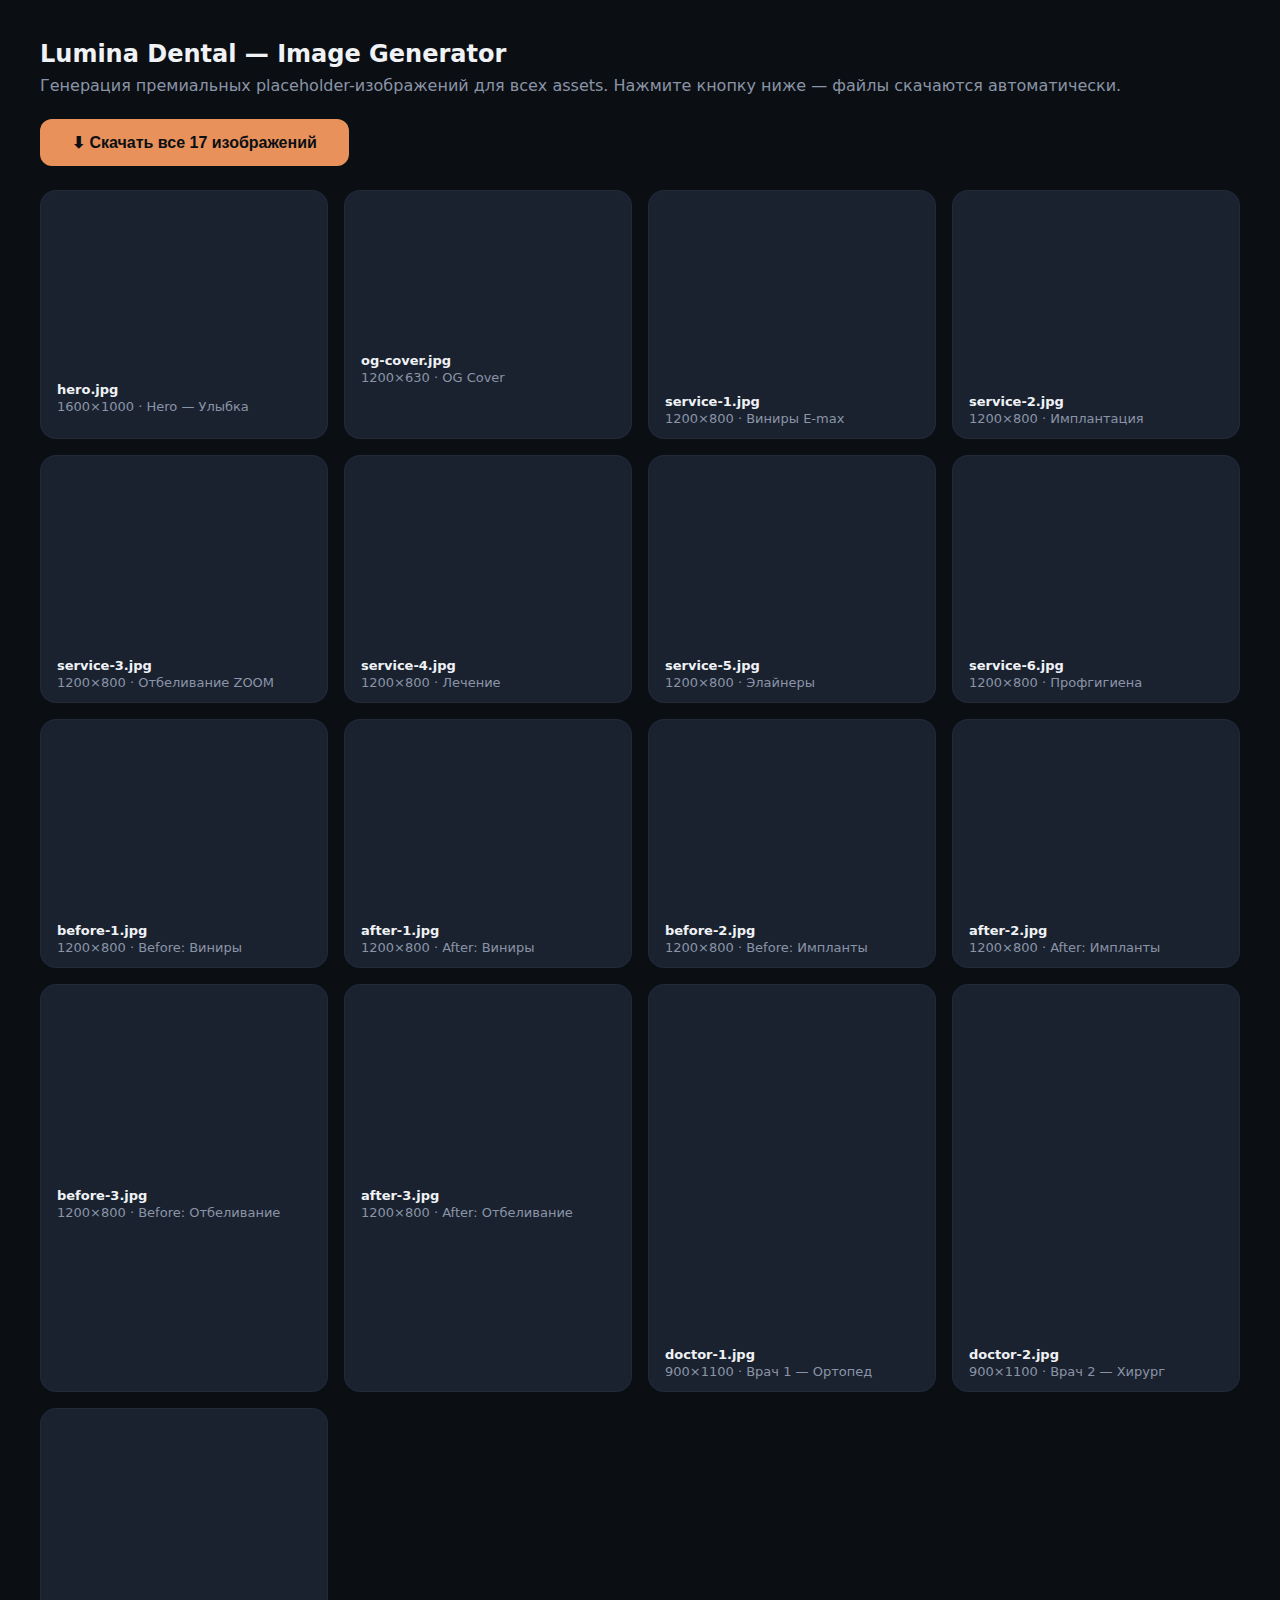
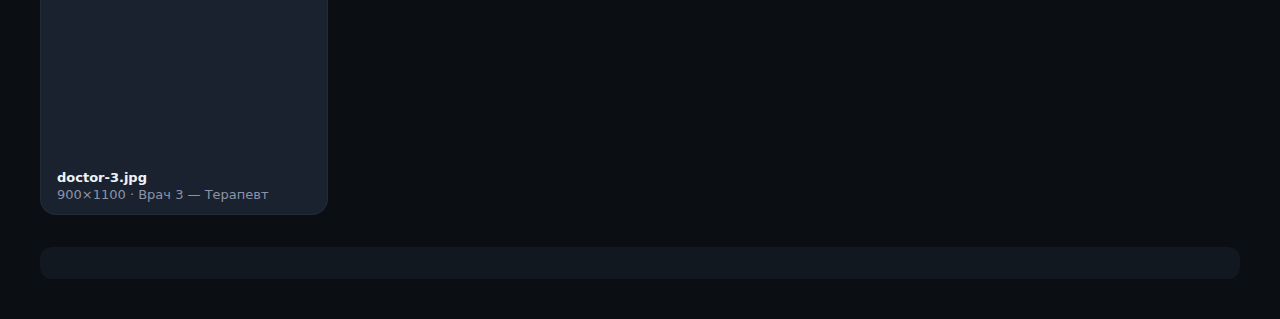
<file: assets/generate-placeholders.html>
<!DOCTYPE html>
<html lang="ru">

<head>
    <meta charset="UTF-8">
    <title>Lumina — Image Generator</title>
    <style>
        * {
            margin: 0;
            padding: 0;
            box-sizing: border-box
        }

        body {
            font-family: 'Segoe UI', system-ui, sans-serif;
            background: #0B0F14;
            color: #F0F2F5;
            padding: 40px
        }

        h1 {
            margin-bottom: 8px;
            font-size: 1.5rem
        }

        p.sub {
            color: #8A94A6;
            margin-bottom: 24px
        }

        .grid {
            display: grid;
            grid-template-columns: repeat(auto-fill, minmax(280px, 1fr));
            gap: 16px;
            margin-bottom: 32px
        }

        .card {
            background: #1A2230;
            border-radius: 16px;
            overflow: hidden;
            border: 1px solid rgba(255, 255, 255, .04)
        }

        .card canvas {
            width: 100%;
            display: block
        }

        .card__info {
            padding: 12px 16px;
            font-size: .8125rem;
            color: #8A94A6
        }

        .card__info strong {
            color: #F0F2F5;
            display: block;
            margin-bottom: 2px
        }

        .btn {
            display: inline-flex;
            align-items: center;
            gap: 8px;
            padding: 14px 32px;
            background: #E8915A;
            color: #0B0F14;
            border: none;
            border-radius: 12px;
            font-size: 1rem;
            font-weight: 700;
            cursor: pointer;
            margin-bottom: 24px
        }

        .btn:hover {
            background: #F0A46E
        }

        .log {
            background: #111820;
            border-radius: 12px;
            padding: 16px;
            font-size: .8125rem;
            color: #34D399;
            max-height: 300px;
            overflow-y: auto;
            white-space: pre-wrap
        }
    </style>
</head>

<body>
    <h1>Lumina Dental — Image Generator</h1>
    <p class="sub">Генерация премиальных placeholder-изображений для всех assets. Нажмите кнопку ниже — файлы скачаются
        автоматически.</p>
    <button class="btn" id="btn">⬇ Скачать все 17 изображений</button>
    <div class="grid" id="grid"></div>
    <div class="log" id="log"></div>

    <script>
        const IMAGES = [
            { name: "hero.jpg", w: 1600, h: 1000, type: "hero", label: "Hero — Улыбка" },
            { name: "og-cover.jpg", w: 1200, h: 630, type: "og", label: "OG Cover" },
            { name: "service-1.jpg", w: 1200, h: 800, type: "service", label: "Виниры E-max", hue: 195 },
            { name: "service-2.jpg", w: 1200, h: 800, type: "service", label: "Имплантация", hue: 210 },
            { name: "service-3.jpg", w: 1200, h: 800, type: "service", label: "Отбеливание ZOOM", hue: 185 },
            { name: "service-4.jpg", w: 1200, h: 800, type: "service", label: "Лечение", hue: 170 },
            { name: "service-5.jpg", w: 1200, h: 800, type: "service", label: "Элайнеры", hue: 200 },
            { name: "service-6.jpg", w: 1200, h: 800, type: "service", label: "Профгигиена", hue: 160 },
            { name: "before-1.jpg", w: 1200, h: 800, type: "before", label: "Before: Виниры" },
            { name: "after-1.jpg", w: 1200, h: 800, type: "after", label: "After: Виниры" },
            { name: "before-2.jpg", w: 1200, h: 800, type: "before", label: "Before: Импланты" },
            { name: "after-2.jpg", w: 1200, h: 800, type: "after", label: "After: Импланты" },
            { name: "before-3.jpg", w: 1200, h: 800, type: "before", label: "Before: Отбеливание" },
            { name: "after-3.jpg", w: 1200, h: 800, type: "after", label: "After: Отбеливание" },
            { name: "doctor-1.jpg", w: 900, h: 1100, type: "doctor", label: "Врач 1 — Ортопед", hue: 200 },
            { name: "doctor-2.jpg", w: 900, h: 1100, type: "doctor", label: "Врач 2 — Хирург", hue: 175 },
            { name: "doctor-3.jpg", w: 900, h: 1100, type: "doctor", label: "Врач 3 — Терапевт", hue: 190 },
        ];

        function drawImage(img) {
            const c = document.createElement("canvas");
            c.width = img.w; c.height = img.h;
            const ctx = c.getContext("2d");

            // Background gradient
            if (img.type === "hero") {
                const g = ctx.createLinearGradient(0, 0, img.w, img.h);
                g.addColorStop(0, "#1a2a3a"); g.addColorStop(0.5, "#2a3a4a"); g.addColorStop(1, "#1a2535");
                ctx.fillStyle = g; ctx.fillRect(0, 0, img.w, img.h);
                // Soft light orb
                const rg = ctx.createRadialGradient(img.w * 0.65, img.h * 0.4, 0, img.w * 0.65, img.h * 0.4, img.w * 0.4);
                rg.addColorStop(0, "rgba(78,168,222,0.15)"); rg.addColorStop(1, "rgba(78,168,222,0)");
                ctx.fillStyle = rg; ctx.fillRect(0, 0, img.w, img.h);
                // Accent orb
                const rg2 = ctx.createRadialGradient(img.w * 0.3, img.h * 0.7, 0, img.w * 0.3, img.h * 0.7, img.w * 0.3);
                rg2.addColorStop(0, "rgba(232,145,90,0.12)"); rg2.addColorStop(1, "rgba(232,145,90,0)");
                ctx.fillStyle = rg2; ctx.fillRect(0, 0, img.w, img.h);
                // Icon
                ctx.font = `${img.h * 0.2}px serif`; ctx.textAlign = "center"; ctx.textBaseline = "middle";
                ctx.fillStyle = "rgba(255,255,255,0.08)"; ctx.fillText("✦", img.w * 0.5, img.h * 0.42);
                // Text
                ctx.font = `bold ${img.h * 0.055}px 'Segoe UI',sans-serif`;
                ctx.fillStyle = "rgba(255,255,255,0.6)"; ctx.fillText("Lumina Dental", img.w * 0.5, img.h * 0.62);
                ctx.font = `${img.h * 0.03}px 'Segoe UI',sans-serif`;
                ctx.fillStyle = "rgba(255,255,255,0.3)"; ctx.fillText("Эстетическая стоматология · Алматы", img.w * 0.5, img.h * 0.70);
            }
            else if (img.type === "og") {
                const g = ctx.createLinearGradient(0, 0, img.w, img.h);
                g.addColorStop(0, "#0d1520"); g.addColorStop(1, "#1a2535");
                ctx.fillStyle = g; ctx.fillRect(0, 0, img.w, img.h);
                ctx.font = `${img.h * 0.12}px serif`; ctx.textAlign = "center"; ctx.textBaseline = "middle";
                ctx.fillStyle = "rgba(78,168,222,0.3)"; ctx.fillText("✦", img.w * 0.5, img.h * 0.38);
                ctx.font = `bold ${img.h * 0.08}px 'Segoe UI',sans-serif`;
                ctx.fillStyle = "rgba(255,255,255,0.85)"; ctx.fillText("Lumina Dental", img.w * 0.5, img.h * 0.58);
                ctx.font = `${img.h * 0.04}px 'Segoe UI',sans-serif`;
                ctx.fillStyle = "rgba(255,255,255,0.4)"; ctx.fillText("Эстетическая стоматология · Алматы", img.w * 0.5, img.h * 0.72);
            }
            else if (img.type === "service") {
                const hue = img.hue || 195;
                const g = ctx.createLinearGradient(0, 0, img.w, img.h);
                g.addColorStop(0, `hsl(${hue},30%,14%)`); g.addColorStop(1, `hsl(${hue + 15},25%,18%)`);
                ctx.fillStyle = g; ctx.fillRect(0, 0, img.w, img.h);
                // Soft circle
                const rg = ctx.createRadialGradient(img.w * 0.6, img.h * 0.5, 0, img.w * 0.6, img.h * 0.5, img.w * 0.35);
                rg.addColorStop(0, `hsla(${hue},50%,50%,0.12)`); rg.addColorStop(1, "transparent");
                ctx.fillStyle = rg; ctx.fillRect(0, 0, img.w, img.h);
                // Icons
                const icons = ["🦷", "⚕", "✨", "🔬", "😁", "🪥"];
                const idx = parseInt(img.name.replace(/\D/g, "")) - 1;
                ctx.font = `${img.h * 0.15}px serif`; ctx.textAlign = "center"; ctx.textBaseline = "middle";
                ctx.fillStyle = "rgba(255,255,255,0.1)"; ctx.fillText(icons[idx] || "🦷", img.w * 0.5, img.h * 0.42);
                ctx.font = `600 ${img.h * 0.04}px 'Segoe UI',sans-serif`;
                ctx.fillStyle = "rgba(255,255,255,0.5)"; ctx.fillText(img.label, img.w * 0.5, img.h * 0.65);
            }
            else if (img.type === "doctor") {
                const hue = img.hue || 200;
                const g = ctx.createLinearGradient(0, 0, 0, img.h);
                g.addColorStop(0, `hsl(${hue},15%,88%)`); g.addColorStop(1, `hsl(${hue},10%,78%)`);
                ctx.fillStyle = g; ctx.fillRect(0, 0, img.w, img.h);
                // Silhouette circle (head)
                ctx.fillStyle = `hsl(${hue},12%,65%)`;
                ctx.beginPath(); ctx.arc(img.w * 0.5, img.h * 0.32, img.w * 0.15, 0, Math.PI * 2); ctx.fill();
                // Body
                ctx.beginPath(); ctx.ellipse(img.w * 0.5, img.h * 0.85, img.w * 0.28, img.h * 0.3, 0, Math.PI, 0); ctx.fill();
                // Coat overlay
                ctx.fillStyle = `hsla(${hue},5%,95%,0.5)`;
                ctx.beginPath(); ctx.ellipse(img.w * 0.5, img.h * 0.85, img.w * 0.26, img.h * 0.28, 0, Math.PI, 0); ctx.fill();
                // Name
                ctx.font = `600 ${img.h * 0.028}px 'Segoe UI',sans-serif`;
                ctx.textAlign = "center"; ctx.fillStyle = `hsl(${hue},10%,35%)`;
                ctx.fillText(img.label, img.w * 0.5, img.h * 0.95);
            }
            else if (img.type === "before") {
                const g = ctx.createLinearGradient(0, 0, img.w, img.h);
                g.addColorStop(0, "#2a2520"); g.addColorStop(1, "#1e1a18");
                ctx.fillStyle = g; ctx.fillRect(0, 0, img.w, img.h);
                // Muted smile shape
                ctx.strokeStyle = "rgba(180,160,140,0.2)"; ctx.lineWidth = 3;
                ctx.beginPath();
                ctx.moveTo(img.w * 0.3, img.h * 0.5);
                ctx.quadraticCurveTo(img.w * 0.5, img.h * 0.65, img.w * 0.7, img.h * 0.5);
                ctx.stroke();
                ctx.font = `600 ${img.h * 0.04}px 'Segoe UI',sans-serif`;
                ctx.textAlign = "center"; ctx.fillStyle = "rgba(255,255,255,0.25)";
                ctx.fillText("ДО", img.w * 0.5, img.h * 0.42);
                ctx.font = `${img.h * 0.025}px 'Segoe UI',sans-serif`;
                ctx.fillStyle = "rgba(255,255,255,0.15)"; ctx.fillText(img.label.replace("Before: ", ""), img.w * 0.5, img.h * 0.75);
            }
            else if (img.type === "after") {
                const g = ctx.createLinearGradient(0, 0, img.w, img.h);
                g.addColorStop(0, "#1a2a35"); g.addColorStop(1, "#15252f");
                ctx.fillStyle = g; ctx.fillRect(0, 0, img.w, img.h);
                // Bright smile shape
                ctx.strokeStyle = "rgba(78,168,222,0.3)"; ctx.lineWidth = 3;
                ctx.beginPath();
                ctx.moveTo(img.w * 0.3, img.h * 0.5);
                ctx.quadraticCurveTo(img.w * 0.5, img.h * 0.65, img.w * 0.7, img.h * 0.5);
                ctx.stroke();
                // Sparkle
                ctx.font = `${img.h * 0.06}px serif`; ctx.textAlign = "center";
                ctx.fillStyle = "rgba(78,168,222,0.2)"; ctx.fillText("✨", img.w * 0.62, img.h * 0.38);
                ctx.font = `600 ${img.h * 0.04}px 'Segoe UI',sans-serif`;
                ctx.fillStyle = "rgba(78,168,222,0.5)"; ctx.fillText("ПОСЛЕ", img.w * 0.5, img.h * 0.42);
                ctx.font = `${img.h * 0.025}px 'Segoe UI',sans-serif`;
                ctx.fillStyle = "rgba(255,255,255,0.2)"; ctx.fillText(img.label.replace("After: ", ""), img.w * 0.5, img.h * 0.75);
            }

            return c;
        }

        // Render previews
        const grid = document.getElementById("grid");
        const canvases = [];
        IMAGES.forEach(img => {
            const c = drawImage(img);
            canvases.push({ canvas: c, name: img.name, w: img.w, h: img.h });
            const card = document.createElement("div");
            card.className = "card";
            const preview = document.createElement("canvas");
            preview.width = img.w; preview.height = img.h;
            preview.getContext("2d").drawImage(c, 0, 0);
            preview.style.aspectRatio = `${img.w}/${img.h}`;
            card.appendChild(preview);
            card.innerHTML += `<div class="card__info"><strong>${img.name}</strong>${img.w}×${img.h} · ${img.label}</div>`;
            grid.appendChild(card);
        });

        // Download
        const log = document.getElementById("log");
        document.getElementById("btn").onclick = async () => {
            log.textContent = "Начинаю генерацию...\n";
            for (const { canvas, name } of canvases) {
                const blob = await new Promise(r => canvas.toBlob(r, "image/jpeg", 0.88));
                const url = URL.createObjectURL(blob);
                const a = document.createElement("a");
                a.href = url; a.download = name; a.click();
                URL.revokeObjectURL(url);
                const kb = (blob.size / 1024).toFixed(0);
                log.textContent += `✔ ${name} — ${kb} KB\n`;
                await new Promise(r => setTimeout(r, 300));
            }
            log.textContent += "\n✅ Все 17 файлов скачаны!\nПоложите их в папку assets/ рядом с index.html.\n";
        };
    </script>
</body>

</html>
</file>
